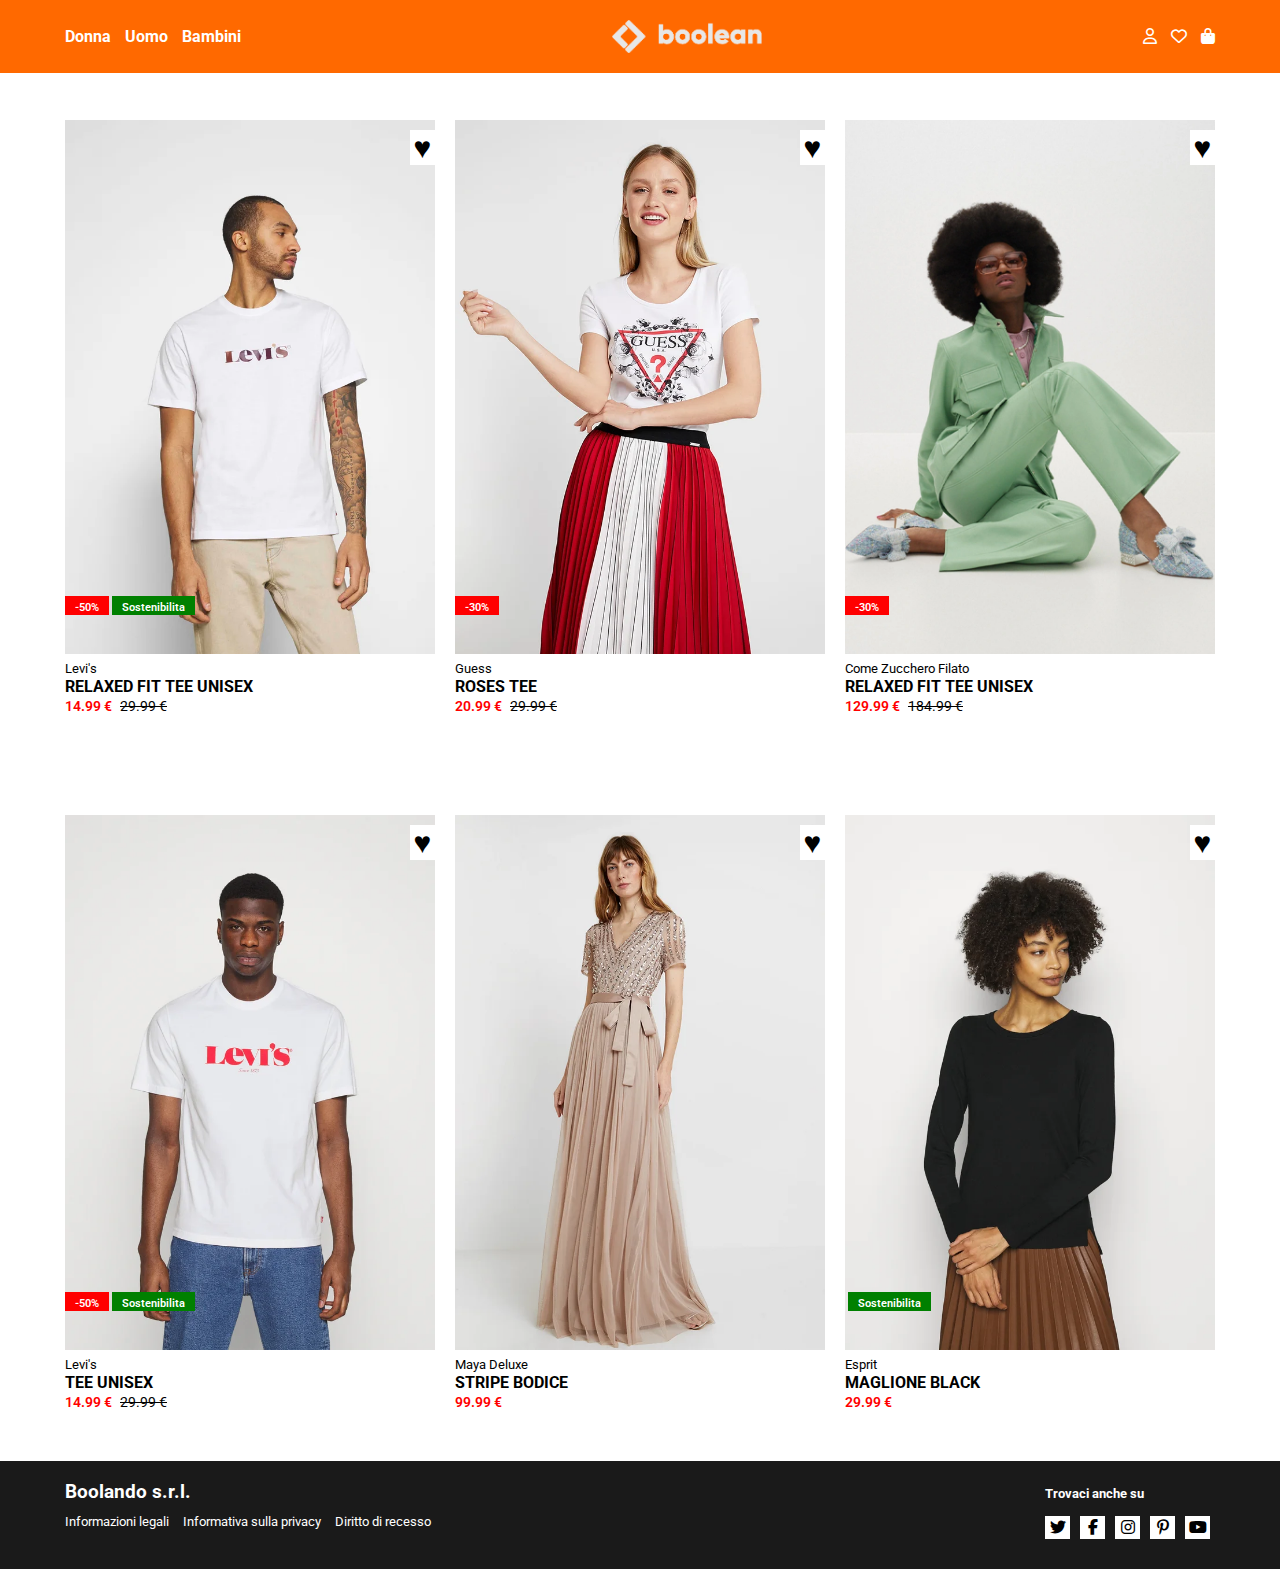
<file: index.html>
<!DOCTYPE html>
<html lang="en">
<head>
    <meta charset="UTF-8">
    <meta http-equiv="X-UA-Compatible" content="IE=edge">
    <meta name="viewport" content="width=device-width, initial-scale=1.0">
    <link rel="stylesheet" href="https://cdnjs.cloudflare.com/ajax/libs/font-awesome/6.4.0/css/all.min.css">
    <link rel="preconnect" href="https://fonts.googleapis.com">
    <link rel="preconnect" href="https://fonts.gstatic.com" crossorigin>
    <link href="https://fonts.googleapis.com/css2?family=Roboto:wght@100;300;400;500;700;900&display=swap" rel="stylesheet">
    <link rel="stylesheet" href="./css/style.css">
    <title>Boolando</title>
</head>
<body>
    <!-- Header -->
    <header>
        <div class="jumbotron">
            <div class="container">
                <div class="row-header">
                    <div class="col-100">
                        <div class="content-header">
                            <div class="header-choice">
                                <span class=" menu-left">Donna</span>
                                <span class="menu-left">Uomo</span>
                                <span class=" menu-left">Bambini</span>
                            </div>
                            <img src="./img/boolean-logo.png" alt="boolean-logo" class="logo">
                            <div class="header-choice menu-right">
                                <span class="menu-right"><i class="fa-regular fa-user"></i></span>
                                <span class="menu-right"><i class="fa-regular fa-heart"></i></span>
                                <span class="menu-right"><i class="fa-solid fa-bag-shopping"></i></span>
                            </div>
                        </div>
                    </div>
                </div>
            </div>
        </div>
    </header>
    <!-- main -->
    <main>
        <div class="container">
            <div class="row">
                <!-- first col -->
                <div class="col-33">
                    <div class="img">
                        <img src="./img/1.webp" alt="image-1" class="image-1">
                        <img src="./img/1b.webp" alt="image-2" class="image-2">
                    </div>
                    <div class="square-heart"><span class="heart">&hearts;</span></div>
                    <div class="square">
                        <div class="red-square"><span class="discount">-50%</span></div>
                        <div class="green-square"><span class="discount">Sostenibilita</span></div>
                    </div>
                    <span class="producer-name">Levi's</span>
                    <h4>relaxed fit tee unisex</h4>
                    <span class="price">14.99 &#8364;</span><del>29.99 &#8364;</del>
                </div>
                <!-- second col -->
                <div class="col-33">
                    <div class="img">
                        <img src="./img/2.webp" alt="image-1" class="image-1">
                        <img src="./img/2b.webp" alt="image-2" class="image-2">
                    </div>
                    <div class="square-heart"><span class="heart">&hearts;</span></div>
                    <div class="square">
                        <div class="red-square"><span class="discount">-30%</span></div>
                    </div>
                    <span class="producer-name">Guess</span>
                    <h4>roses tee</h4>
                    <span class="price">20.99 &#8364;</span><del>29.99 &#8364;</del>
                </div>
                <!-- third col -->
                <div class="col-33">
                    <div class="img">
                        <img src="./img/3.webp" alt="image-1" class="image-1">
                        <img src="./img/3b.webp" alt="image-2" class="image-2">
                    </div>
                    <div class="square-heart"><span class="heart">&hearts;</span></div>
                    <div class="square">
                        <div class="red-square"><span class="discount">-30%</span></div>
                    </div>
                    <span class="producer-name">Come Zucchero Filato</span>
                    <h4>relaxed fit tee unisex</h4>
                    <span class="price">129.99 &#8364;</span><del>184.99 &#8364;</del>
                </div>
                <!-- fourth col -->
                <div class="col-33">
                    <div class="img">
                        <img src="./img/4.webp" alt="image-1" class="image-1">
                        <img src="./img/4b.webp" alt="image-2" class="image-2">
                    </div>
                    <div class="square-heart"><span class="heart">&hearts;</span></div>
                    <div class="square">
                        <div class="red-square"><span class="discount">-50%</span></div>
                        <div class="green-square"><span class="discount">Sostenibilita</span></div>
                    </div>
                    <span class="producer-name">Levi's</span>
                    <h4>tee unisex</h4>
                    <span class="price">14.99 &#8364;</span><del>29.99 &#8364;</del>
                </div>
                <!-- fifth col -->
                <div class="col-33">
                    <div class="img">
                        <img src="./img/5.webp" alt="image-1" class="image-1">
                        <img src="./img/5b.webp" alt="image-2" class="image-2">
                    </div>
                    <div class="square-heart"><span class="heart">&hearts;</span></div>
                    <span class="producer-name">Maya Deluxe</span>
                    <h4>stripe bodice</h4>
                    <span class="price">99.99 &#8364;</span>
                </div>
                <!-- sixth col -->
                <div class="col-33">
                    <div class="img">
                        <img src="./img/6.webp" alt="image-1" class="image-1">
                        <img src="./img/6b.webp" alt="image-2" class="image-2">
                    </div>
                    <div class="square-heart"><span class="heart">&hearts;</span></div>
                    <div class="square">
                        <div class="green-square"><span class="discount">Sostenibilita</span></div>
                    </div>
                    <span class="producer-name">Esprit</span>
                    <h4>maglione black</h4>
                    <span class="price">29.99 &#8364;</span>
                </div>
            </div>
        </div>
    </main>
    <!-- footer -->
    <footer>
        <div class="jumbotron-footer">
            <div class="container">
                <div class="row-footer">
                    <div class="col-100">
                        <div class="content-footer">
                            <div class="company-info">
                                <h3>Boolando s.r.l.</h3>
                                <span class="legal-info">Informazioni legali</span>
                                <span class="legal-info">Informativa sulla privacy</span>
                                <span class="legal-info">Diritto di recesso</span>
                            </div>
                            <div class="social">
                                <h5>Trovaci anche su</h5>
                                <ul>
                                    <li><div class="social-logo"><i class="fa-brands fa-twitter"></i></div></li>
                                    <li><div class="social-logo"><i class="fa-brands fa-facebook-f"></i></div></li>
                                    <li><div class="social-logo"><i class="fa-brands fa-instagram"></i></div></li>
                                    <li><div class="social-logo"><i class="fa-brands fa-pinterest-p"></i></div></li>
                                    <li><div class="social-logo"><i class="fa-brands fa-youtube"></i></div></li>
                                </ul>
                            </div>
                        </div>
                    </div>
                </div>
            </div>
        </div>
    </footer>
</body>
</html>
</file>
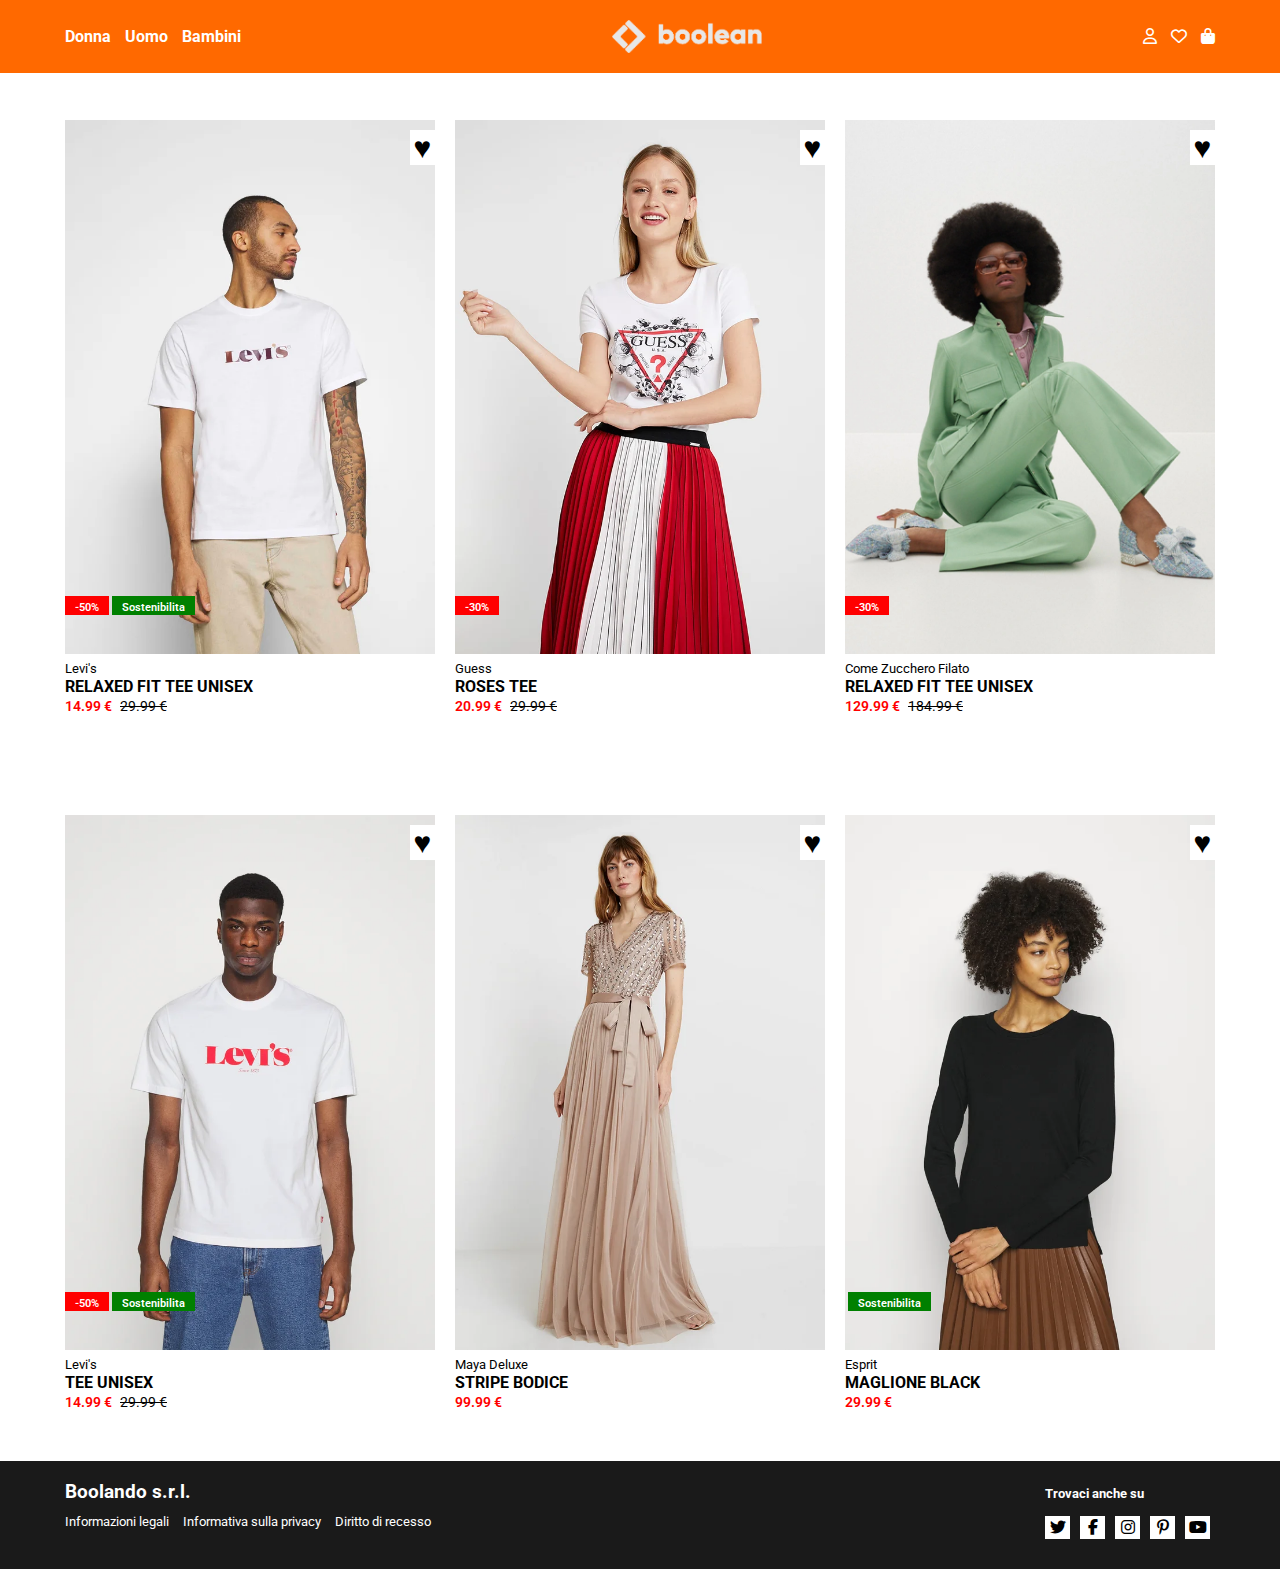
<file: bonus/index.html>
<!DOCTYPE html>
<html lang="en">
<head>
    <meta charset="UTF-8">
    <meta http-equiv="X-UA-Compatible" content="IE=edge">
    <meta name="viewport" content="width=device-width, initial-scale=1.0">
    <link rel="stylesheet" href="https://cdnjs.cloudflare.com/ajax/libs/font-awesome/6.4.0/css/all.min.css">
    <link rel="preconnect" href="https://fonts.googleapis.com">
    <link rel="preconnect" href="https://fonts.gstatic.com" crossorigin>
    <link href="https://fonts.googleapis.com/css2?family=Roboto:wght@100;300;400;500;700;900&display=swap" rel="stylesheet">
    <link rel="stylesheet" href="../bonus/css/style.css">
    <title>Boolando</title>
</head>
<body>
    <!-- Header -->
    <header>
        <div class="jumbotron">
            <div class="container">
                <div class="row-header">
                    <div class="col-100">
                        <div class="content-header">
                            <div class="header-choice">
                                <span class=" menu-left">Donna</span>
                                <span class="menu-left">Uomo</span>
                                <span class=" menu-left">Bambini</span>
                            </div>
                            <img src="../img/boolean-logo.png" alt="boolean-logo" class="logo">
                            <div class="header-choice menu-right">
                                <span class="menu-right"><i class="fa-regular fa-user"></i></span>
                                <span class="menu-right"><i class="fa-regular fa-heart"></i></span>
                                <span class="menu-right"><i class="fa-solid fa-bag-shopping"></i></span>
                            </div>
                        </div>
                    </div>
                </div>
            </div>
        </div>
    </header>
    <!-- main -->
    <main>
        <div class="container">
            <div class="row">
                <!-- first col -->
                <div class="col-33">
                    <div class="img">
                        <img src="../img/1.webp" alt="image-1" class="image-1">
                        <img src="../img/1b.webp" alt="image-2" class="image-2">
                    </div>
                    <div class="square-heart"><span class="heart">&hearts;</span></div>
                    <div class="square">
                        <div class="red-square"><span class="discount">-50%</span></div>
                        <div class="green-square"><span class="discount">Sostenibilita</span></div>
                    </div>
                    <span class="producer-name">Levi's</span>
                    <h4>relaxed fit tee unisex</h4>
                    <span class="price">14.99 &#8364;</span><del>29.99 &#8364;</del>
                </div>
                <!-- second col -->
                <div class="col-33">
                    <div class="img">
                        <img src="../img/2.webp" alt="image-1" class="image-1">
                        <img src="../img/2b.webp" alt="image-2" class="image-2">
                    </div>
                    <div class="square-heart"><span class="heart">&hearts;</span></div>
                    <div class="square">
                        <div class="red-square"><span class="discount">-30%</span></div>
                    </div>
                    <span class="producer-name">Guess</span>
                    <h4>roses tee</h4>
                    <span class="price">20.99 &#8364;</span><del>29.99 &#8364;</del>
                </div>
                <!-- third col -->
                <div class="col-33">
                    <div class="img">
                        <img src="../img/3.webp" alt="image-1" class="image-1">
                        <img src="../img/3b.webp" alt="image-2" class="image-2">
                    </div>
                    <div class="square-heart"><span class="heart">&hearts;</span></div>
                    <div class="square">
                        <div class="red-square"><span class="discount">-30%</span></div>
                    </div>
                    <span class="producer-name">Come Zucchero Filato</span>
                    <h4>relaxed fit tee unisex</h4>
                    <span class="price">129.99 &#8364;</span><del>184.99 &#8364;</del>
                </div>
                <!-- fourth col -->
                <div class="col-33">
                    <div class="img">
                        <img src="../img/4.webp" alt="image-1" class="image-1">
                        <img src="../img/4b.webp" alt="image-2" class="image-2">
                    </div>
                    <div class="square-heart"><span class="heart">&hearts;</span></div>
                    <div class="square">
                        <div class="red-square"><span class="discount">-50%</span></div>
                        <div class="green-square"><span class="discount">Sostenibilita</span></div>
                    </div>
                    <span class="producer-name">Levi's</span>
                    <h4>tee unisex</h4>
                    <span class="price">14.99 &#8364;</span><del>29.99 &#8364;</del>
                </div>
                <!-- fifth col -->
                <div class="col-33">
                    <div class="img">
                        <img src="../img/5.webp" alt="image-1" class="image-1">
                        <img src="../img/5b.webp" alt="image-2" class="image-2">
                    </div>
                    <div class="square-heart"><span class="heart">&hearts;</span></div>
                    <span class="producer-name">Maya Deluxe</span>
                    <h4>stripe bodice</h4>
                    <span class="price">99.99 &#8364;</span>
                </div>
                <!-- sixth col -->
                <div class="col-33">
                    <div class="img">
                        <img src="../img/6.webp" alt="image-1" class="image-1">
                        <img src="../img/6b.webp" alt="image-2" class="image-2">
                    </div>
                    <div class="square-heart"><span class="heart">&hearts;</span></div>
                    <div class="square">
                        <div class="green-square"><span class="discount">Sostenibilita</span></div>
                    </div>
                    <span class="producer-name">Esprit</span>
                    <h4>maglione black</h4>
                    <span class="price">29.99 &#8364;</span>
                </div>
            </div>
        </div>
    </main>
    <!-- footer -->
    <footer>
        <div class="jumbotron-footer">
            <div class="container">
                <div class="row-footer">
                    <div class="col-100">
                        <div class="content-footer">
                            <div class="company-info">
                                <h3>Boolando s.r.l.</h3>
                                <span class="legal-info">Informazioni legali</span>
                                <span class="legal-info">Informativa sulla privacy</span>
                                <span class="legal-info">Diritto di recesso</span>
                            </div>
                            <div class="social">
                                <h5>Trovaci anche su</h5>
                                <ul>
                                    <li><div class="social-logo"><i class="fa-brands fa-twitter"></i></div></li>
                                    <li><div class="social-logo"><i class="fa-brands fa-facebook-f"></i></div></li>
                                    <li><div class="social-logo"><i class="fa-brands fa-instagram"></i></div></li>
                                    <li><div class="social-logo"><i class="fa-brands fa-pinterest-p"></i></div></li>
                                    <li><div class="social-logo"><i class="fa-brands fa-youtube"></i></div></li>
                                </ul>
                            </div>
                        </div>
                    </div>
                </div>
            </div>
        </div>
    </footer>
</body>
</html>
</file>
<file: css/style.css>
*{
    margin: 0;
    padding: 0;
    box-sizing: border-box;
    font-family: 'Roboto', sans-serif;
}

/* utilities */

.container{
    margin: 0px auto;
    max-width: 1170px;
} 

.jumbotron{
    background-color: #FF6900;
    position: fixed;
    top: 0;
    left: 0;
    right: 0;
    z-index: 100;
}

.row-header{
    width: 100%;
}

.col-100{
    width: calc(100% - 20px);
    margin: 0px 10px;
}

.row{
    margin-top: 70px;
    width: 100%;
    display: flex;
    justify-content: center;
    flex-wrap: wrap;
}

.col-33{
    width: calc(100% / 3 - 20px);
    margin: 50px 10px;
    position: relative;
}

.jumbotron-footer{
    width: 100%;
    background-color: #1A1A1A;
}

.row-footer{
    width: 100%;
}

/* end utilities */
/* header */
.content-header{
    display: flex;
    justify-content: space-between;
    align-items: center;
}

.logo{
    width: 150px;
    margin: 20px 0px; 
}

.header-choice{
    color: #fff;
    font-weight: 700;
    display: inline-block;
}

.menu-right{
    margin-left: 10px;
}

.menu-left{
    margin-right: 10px;
}
/* end header */
/* main */

.image-1{
    width: 100%;
}

.image-2{
    position: absolute;
    top: 0;
    left: 0;
    display: none;
    width: 100%;
}

.col-33:hover .image-2{
    display: block;
}

.square-heart{
    background-color: #fff;
    width: 25px;
    text-align: center;
    position: absolute;
    top: 10px;
    right: 0;
}

.heart{
    font-size: 30px;
}

.square{
    position: absolute;
    display: flex;
    width: 100%;
    bottom: 100px;
    left: 0px;
}

.red-square{
    padding: 0px 10px;
    background-color: #FF0000;
}

.green-square{
    padding: 0px 10px;
    margin-left: 3px;
    background-color: #008000;
}


.discount{
    font-size: 0.7rem;
    font-weight: 600;
    display: inline-block;
    color: #fff;
}

.producer-name{
    color: #000;
    font-size: 0.8rem;
}

h4{
    text-transform: uppercase;
}

.price{
    color: #FF0000;
    font-weight: 600;
    font-size: 0.9rem;
    margin-right: 8px;
}
 
del{
    display: inline-block;
    font-size: 0.9rem;
}
/* end main */
/* footer */

.content-footer{
    display: flex;
    justify-content: space-between;
    align-items: center;
    color: #fff;
}

h3{
    margin: 20px 0px 8px 0px;
}

.legal-info{
    display: inline-block;
    font-size: 0.8rem;
    margin-bottom: 40px;
    margin-right: 10px;
}

h5{
    margin: 0px 0px 10px 5px;
}

ul{
    display: flex;
    list-style: none;
}

.social-logo{
    background-color: #fff;
    width: 25px;
    margin: 5px;
    color: #000;
    text-align: center;
    padding: 2px;
}
/* end footer */
</file>
<file: bonus/css/style.css>
*{
    margin: 0;
    padding: 0;
    box-sizing: border-box;
    font-family: 'Roboto', sans-serif;
}

/* utilities */

.container{
    margin: 0px auto;
    max-width: 1170px;
} 

.jumbotron{
    background-color: #FF6900;
    position: fixed;
    top: 0;
    left: 0;
    right: 0;
    z-index: 100;
}

.row-header{
    width: 100%;
}

.col-100{
    width: calc(100% - 20px);
    margin: 0px 10px;
}

.row{
    margin-top: 70px;
    width: 100%;
    display: flex;
    justify-content: center;
    flex-wrap: wrap;
}

.col-33{
    width: calc(100% / 3 - 20px);
    margin: 50px 10px;
    position: relative;
}

.jumbotron-footer{
    width: 100%;
    background-color: #1A1A1A;
}

.row-footer{
    width: 100%;
}

/* end utilities */
/* header */
.content-header{
    display: flex;
    justify-content: space-between;
    align-items: center;
}

.logo{
    width: 150px;
    margin: 20px 0px; 
}

.header-choice{
    color: #fff;
    font-weight: 700;
    display: inline-block;
}

.menu-right{
    margin-left: 10px;
}

.menu-left{
    margin-right: 10px;
}
/* end header */
/* main */

.image-1{
    width: 100%;
}

.image-2{
    position: absolute;
    top: 0;
    left: 0;
    display: none;
    width: 100%;
}

.col-33:hover .image-2{
    display: block;
}


.square-heart{
    background-color: #fff;
    width: 25px;
    text-align: center;
    position: absolute;
    top: 10px;
    right: 0;
}

.square-heart:hover{
    color: red;
}

.heart{
    font-size: 30px;
}

.square{
    position: absolute;
    display: flex;
    width: 100%;
    bottom: 100px;
    left: 0px;
}

.red-square{
    padding: 0px 10px;
    background-color: #FF0000;
}

.green-square{
    padding: 0px 10px;
    margin-left: 3px;
    background-color: #008000;
}


.discount{
    font-size: 0.7rem;
    font-weight: 600;
    display: inline-block;
    color: #fff;
}

.producer-name{
    color: #000;
    font-size: 0.8rem;
}

h4{
    text-transform: uppercase;
}

.price{
    color: #FF0000;
    font-weight: 600;
    font-size: 0.9rem;
    margin-right: 8px;
}
 
del{
    display: inline-block;
    font-size: 0.9rem;
}
/* end main */
/* footer */

.content-footer{
    display: flex;
    justify-content: space-between;
    align-items: center;
    color: #fff;
}

h3{
    margin: 20px 0px 8px 0px;
}

.legal-info{
    display: inline-block;
    font-size: 0.8rem;
    margin-bottom: 40px;
    margin-right: 10px;
}

h5{
    margin: 0px 0px 10px 5px;
}

ul{
    display: flex;
    list-style: none;
}

.social-logo{
    background-color: #fff;
    width: 25px;
    margin: 5px;
    color: #000;
    text-align: center;
    padding: 2px;
}
/* end footer */
</file>
